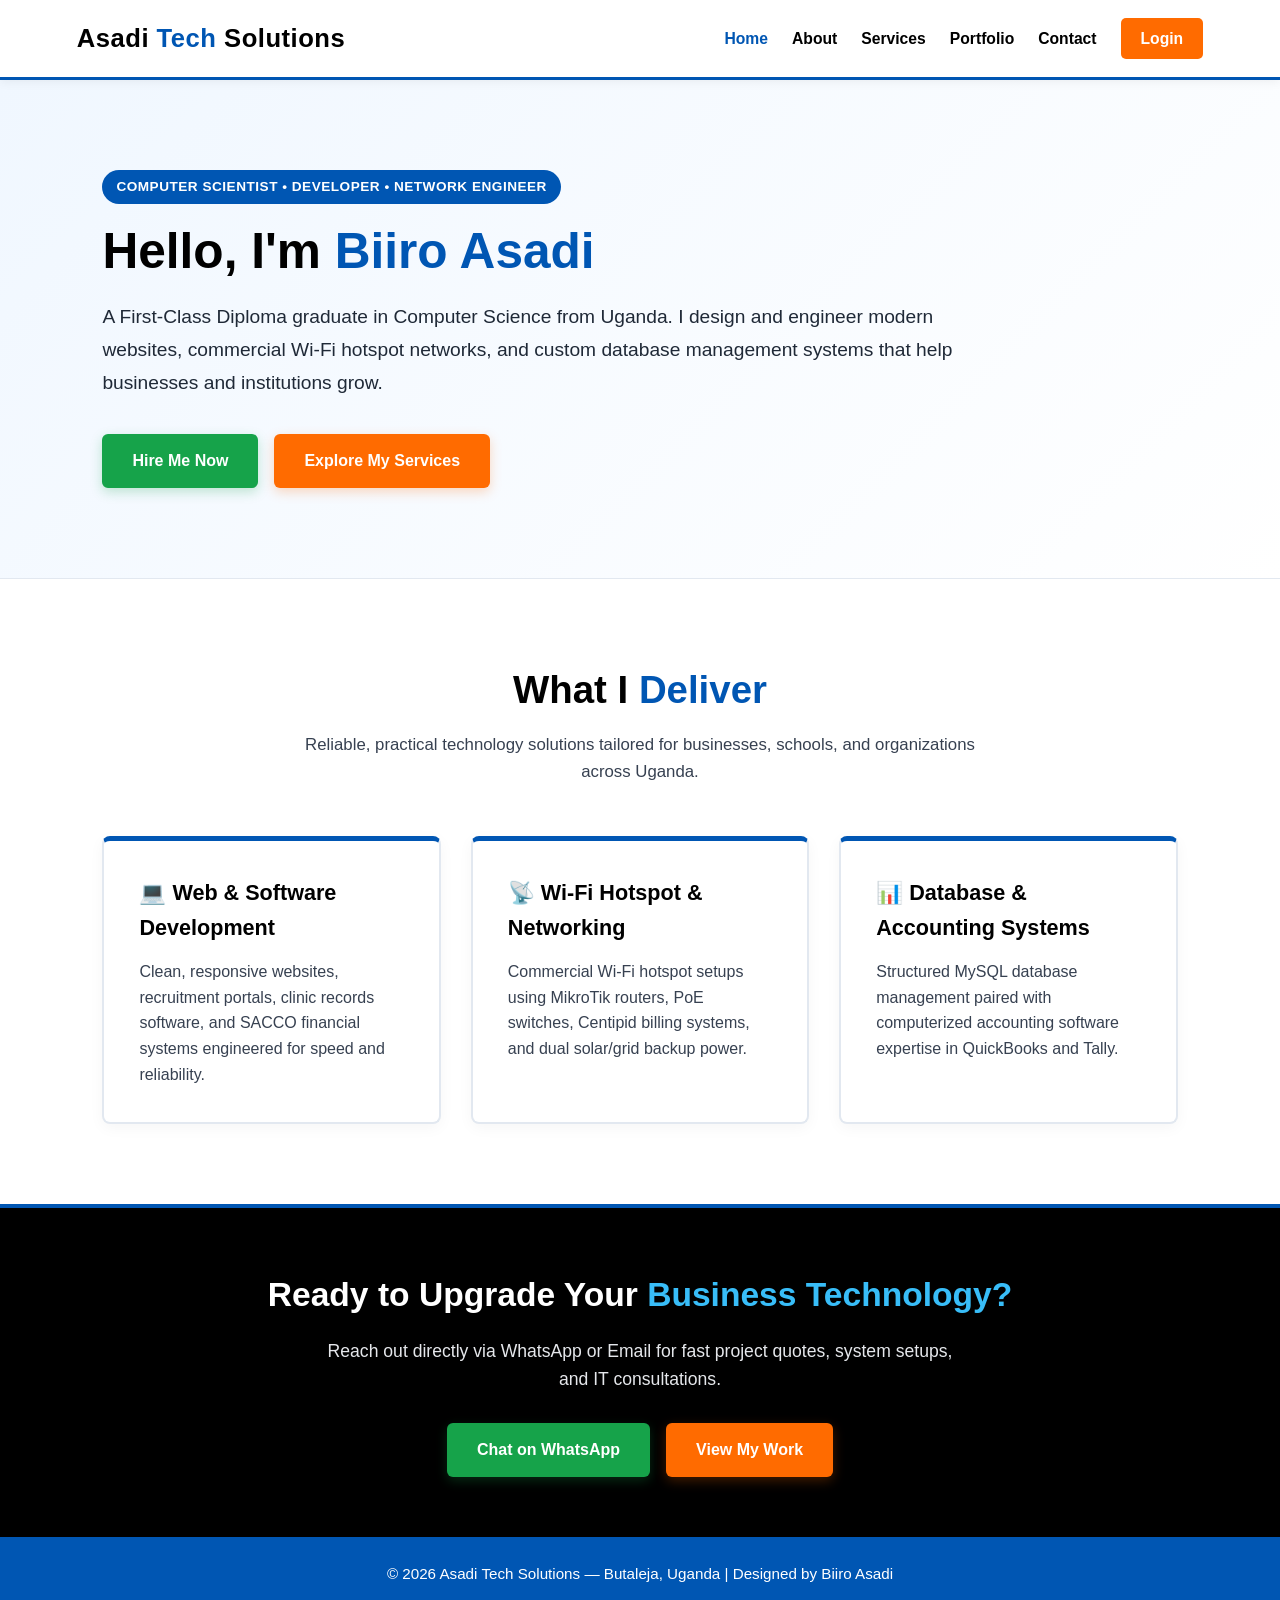
<file: index.html>
<!DOCTYPE html>
<html lang="en">
<head>
  <meta charset="UTF-8">
  <meta name="viewport" content="width=device-width, initial-scale=1.0">
  <title>Asadi Tech Solutions | Home</title>
  <style>
    /* Reset & Bright White, Blue, Black Base Theme */
    * { box-sizing: border-box; margin: 0; padding: 0; }
    body {
      font-family: 'Segoe UI', Tahoma, Geneva, Verdana, sans-serif;
      background-color: #ffffff;
      color: #111827;
      line-height: 1.6;
      width: 100%;
      overflow-x: hidden;
    }

    /* Strictly Horizontal Navigation Bar */
    header {
      display: flex !important;
      flex-direction: row !important;
      justify-content: space-between !important;
      align-items: center !important;
      padding: 18px 6% !important;
      background-color: #ffffff !important;
      border-bottom: 3px solid #0056b3 !important;
      position: sticky;
      top: 0;
      z-index: 1000;
      width: 100%;
      box-shadow: 0 2px 10px rgba(0, 0, 0, 0.06);
    }
    .logo {
      font-size: 1.6rem;
      font-weight: 800;
      color: #000000;
      letter-spacing: 0.5px;
      white-space: nowrap;
    }
    .logo span { color: #0056b3; }
    nav {
      display: flex !important;
      flex-direction: row !important;
      align-items: center !important;
      gap: 24px !important;
      flex-wrap: wrap;
    }
    nav a {
      text-decoration: none !important;
      color: #000000 !important;
      font-weight: 600 !important;
      font-size: 0.98rem !important;
      transition: color 0.2s ease;
    }
    nav a:hover, nav a.active {
      color: #0056b3 !important;
    }
    .login-btn {
      background-color: #ff6b00 !important;
      color: #ffffff !important;
      padding: 8px 20px !important;
      border-radius: 5px !important;
      font-weight: bold !important;
      transition: background-color 0.2s ease;
    }
    .login-btn:hover {
      background-color: #e05e00 !important;
      color: #ffffff !important;
    }

    /* Hero Section */
    .hero {
      display: flex;
      flex-direction: column;
      justify-content: center;
      align-items: flex-start;
      padding: 90px 8%;
      background: linear-gradient(135deg, #f0f7ff 0%, #ffffff 100%);
      border-bottom: 1px solid #e2e8f0;
    }
    .hero-text {
      max-width: 850px;
    }
    .hero-badge {
      display: inline-block;
      background-color: #0056b3;
      color: #ffffff;
      padding: 6px 14px;
      border-radius: 20px;
      font-size: 0.85rem;
      font-weight: 700;
      margin-bottom: 18px;
      text-transform: uppercase;
      letter-spacing: 0.5px;
    }
    .hero-text h1 {
      font-size: 3.1rem;
      font-weight: 800;
      margin-bottom: 20px;
      color: #000000;
      line-height: 1.2;
    }
    .hero-text h1 span { color: #0056b3; }
    .hero-text p {
      font-size: 1.2rem;
      color: #1f2937;
      margin-bottom: 35px;
      line-height: 1.7;
    }
    .hero-buttons {
      display: flex;
      gap: 16px;
      flex-wrap: wrap;
    }
    /* Green Primary Button */
    .btn-green {
      background-color: #16a34a;
      color: #ffffff;
      padding: 14px 30px;
      font-weight: bold;
      border-radius: 6px;
      text-decoration: none;
      font-size: 1rem;
      transition: transform 0.2s, background-color 0.2s;
      box-shadow: 0 4px 12px rgba(22, 163, 74, 0.25);
    }
    .btn-green:hover {
      background-color: #15803d;
      transform: translateY(-2px);
    }
    /* Orange Secondary Button */
    .btn-orange {
      background-color: #ff6b00;
      color: #ffffff;
      padding: 14px 30px;
      font-weight: bold;
      border-radius: 6px;
      text-decoration: none;
      font-size: 1rem;
      transition: transform 0.2s, background-color 0.2s;
      box-shadow: 0 4px 12px rgba(255, 107, 0, 0.25);
    }
    .btn-orange:hover {
      background-color: #e05e00;
      transform: translateY(-2px);
    }

    /* Core Capabilities Section */
    .features-section {
      padding: 80px 8%;
      max-width: 1400px;
      margin: 0 auto;
      background-color: #ffffff;
    }
    .section-title {
      text-align: center;
      font-size: 2.4rem;
      font-weight: 800;
      margin-bottom: 12px;
      color: #000000;
    }
    .section-title span { color: #0056b3; }
    .section-subtitle {
      text-align: center;
      color: #374151;
      max-width: 700px;
      margin: 0 auto 50px auto;
      font-size: 1.05rem;
    }
    
    .grid-container {
      display: grid;
      grid-template-columns: repeat(auto-fit, minmax(300px, 1fr));
      gap: 30px;
    }
    .card {
      background-color: #ffffff;
      border: 2px solid #e2e8f0;
      border-top: 5px solid #0056b3;
      border-radius: 8px;
      padding: 35px;
      transition: transform 0.3s, box-shadow 0.3s;
      box-shadow: 0 4px 15px rgba(0, 0, 0, 0.04);
    }
    .card:hover {
      transform: translateY(-5px);
      box-shadow: 0 10px 25px rgba(0, 86, 179, 0.12);
    }
    .card h3 {
      font-size: 1.35rem;
      margin-bottom: 14px;
      color: #000000;
    }
    .card p {
      color: #374151;
      font-size: 1rem;
    }

    /* Black & Blue Call-to-Action Strip */
    .cta-strip {
      background-color: #000000;
      color: #ffffff;
      padding: 60px 8%;
      text-align: center;
      border-top: 4px solid #0056b3;
    }
    .cta-strip h2 {
      font-size: 2.1rem;
      margin-bottom: 15px;
      color: #ffffff;
    }
    .cta-strip h2 span { color: #38bdf8; }
    .cta-strip p {
      color: #e5e7eb;
      max-width: 650px;
      margin: 0 auto 30px auto;
      font-size: 1.1rem;
    }

    /* Footer */
    footer {
      text-align: center;
      padding: 25px;
      background-color: #0056b3;
      color: #ffffff;
      font-weight: 500;
      font-size: 0.95rem;
    }

    @media (max-width: 768px) {
      .hero-text h1 { font-size: 2.2rem; }
      header { padding: 15px 4% !important; }
      nav { gap: 14px !important; }
    }
  </style>
</head>
<body>

  <!-- Horizontal Navigation Bar -->
  <header>
    <div class="logo">Asadi <span>Tech</span> Solutions</div>
    <nav>
      <a href="index.html" class="active">Home</a>
      <a href="about.html">About</a>
      <a href="services.html">Services</a>
      <a href="portfolio.html">Portfolio</a>
      <a href="contact.html">Contact</a>
      <a href="login.html" class="login-btn">Login</a>
    </nav>
  </header>

  <!-- Hero Section -->
  <section class="hero">
    <div class="hero-text">
      <span class="hero-badge">Computer Scientist • Developer • Network Engineer</span>
      <h1>Hello, I'm <span>Biiro Asadi</span></h1>
      <p>A First-Class Diploma graduate in Computer Science from Uganda. I design and engineer modern websites, commercial Wi-Fi hotspot networks, and custom database management systems that help businesses and institutions grow.</p>
      <div class="hero-buttons">
        <a href="contact.html" class="btn-green">Hire Me Now</a>
        <a href="services.html" class="btn-orange">Explore My Services</a>
      </div>
    </div>
  </section>

  <!-- Core Capabilities -->
  <section class="features-section">
    <h2 class="section-title">What I <span>Deliver</span></h2>
    <p class="section-subtitle">Reliable, practical technology solutions tailored for businesses, schools, and organizations across Uganda.</p>
    <div class="grid-container">
      <div class="card">
        <h3>💻 Web & Software Development</h3>
        <p>Clean, responsive websites, recruitment portals, clinic records software, and SACCO financial systems engineered for speed and reliability.</p>
      </div>
      <div class="card">
        <h3>📡 Wi-Fi Hotspot & Networking</h3>
        <p>Commercial Wi-Fi hotspot setups using MikroTik routers, PoE switches, Centipid billing systems, and dual solar/grid backup power.</p>
      </div>
      <div class="card">
        <h3>📊 Database & Accounting Systems</h3>
        <p>Structured MySQL database management paired with computerized accounting software expertise in QuickBooks and Tally.</p>
      </div>
    </div>
  </section>

  <!-- High-Contrast Black & Blue CTA Section -->
  <section class="cta-strip">
    <h2>Ready to Upgrade Your <span>Business Technology?</span></h2>
    <p>Reach out directly via WhatsApp or Email for fast project quotes, system setups, and IT consultations.</p>
    <div class="hero-buttons" style="justify-content: center;">
      <a href="https://wa.me/256742859178?text=Hello%20AsadiTech,%20I%20would%20like%20to%20inquire%20about%20your%20services." target="_blank" class="btn-green">Chat on WhatsApp</a>
      <a href="portfolio.html" class="btn-orange">View My Work</a>
    </div>
  </section>

  <!-- Footer -->
  <footer>
    <p>© 2026 Asadi Tech Solutions — Butaleja, Uganda | Designed by Biiro Asadi</p>
  </footer>

</body>
</html>
</file>
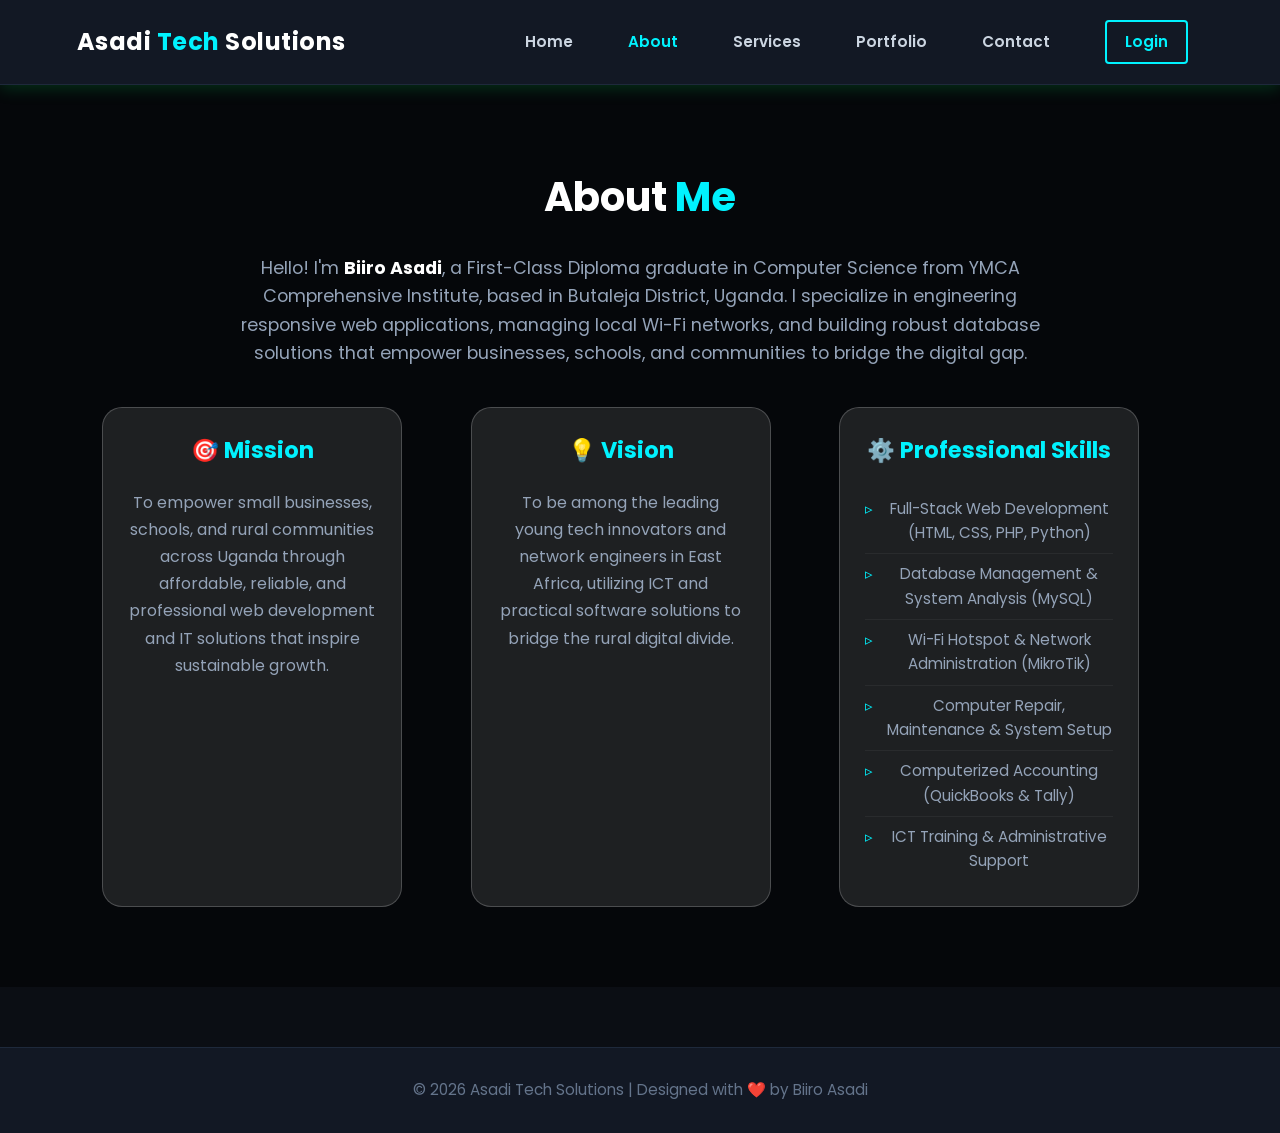
<file: about.html>
<!DOCTYPE html>
<html lang="en">
<head>
  <meta charset="UTF-8" />
  <meta name="viewport" content="width=device-width, initial-scale=1.0" />
  <title>About | Asadi Tech Solutions</title>
  <link rel="stylesheet" href="style.css" />
  <style>
    /* Modern Wide-Screen Layout & Striking Aesthetics */
    * { box-sizing: border-box; margin: 0; padding: 0; }
    body {
      font-family: 'Segoe UI', Tahoma, Geneva, Verdana, sans-serif;
      background-color: #0b0e14;
      color: #f8fafc;
      line-height: 1.6;
      width: 100%;
      overflow-x: hidden;
    }

    /* Navigation Bar */
    header {
      display: flex !important;
      justify-content: space-between !important;
      align-items: center !important;
      padding: 20px 6% !important;
      background-color: #121824 !important;
      border-bottom: 1px solid #1e293b !important;
      position: sticky;
      top: 0;
      z-index: 1000;
      width: 100%;
    }
    .logo {
      font-size: 1.5rem;
      font-weight: bold;
      color: #ffffff;
      letter-spacing: 0.5px;
    }
    .logo span { color: #00f2fe; }
    nav {
      display: flex;
      align-items: center;
      gap: 25px;
      flex-wrap: wrap;
    }
    nav a {
      text-decoration: none;
      color: #cbd5e1;
      font-weight: 600;
      font-size: 0.95rem;
      transition: color 0.3s ease;
    }
    nav a:hover, nav a.active {
      color: #00f2fe;
    }
    .login-btn {
      background: transparent;
      border: 2px solid #00f2fe;
      color: #00f2fe;
      padding: 8px 18px;
      border-radius: 4px;
      transition: all 0.3s ease;
    }
    .login-btn:hover {
      background: #00f2fe;
      color: #0b0e14;
    }

    /* About Section */
    .about-section {
      padding: 80px 8%;
      max-width: 1400px;
      margin: 0 auto;
    }
    .about-container h2 {
      font-size: 2.5rem;
      margin-bottom: 25px;
      color: #ffffff;
      text-align: center;
    }
    .about-container h2 span { color: #00f2fe; }
    .about-bio {
      font-size: 1.15rem;
      color: #94a3b8;
      max-width: 900px;
      margin: 0 auto 50px auto;
      text-align: center;
      line-height: 1.8;
    }
    .about-bio strong { color: #ffffff; }

    /* Cards Grid */
    .about-cards {
      display: grid;
      grid-template-columns: repeat(auto-fit, minmax(300px, 1fr));
      gap: 30px;
      margin-top: 40px;
    }
    .card {
      background-color: #121824;
      border: 1px solid #1e293b;
      border-radius: 10px;
      padding: 35px;
      transition: transform 0.3s, border-color 0.3s;
    }
    .card:hover {
      transform: translateY(-5px);
      border-color: #00f2fe;
    }
    .card h3 {
      font-size: 1.4rem;
      margin-bottom: 20px;
      color: #00f2fe;
    }
    .card p {
      color: #94a3b8;
      font-size: 1rem;
      line-height: 1.7;
    }
    .card ul {
      list-style-type: none;
      padding: 0;
    }
    .card ul li {
      color: #94a3b8;
      padding: 8px 0;
      border-bottom: 1px solid rgba(255, 255, 255, 0.05);
      font-size: 0.95rem;
      position: relative;
      padding-left: 20px;
    }
    .card ul li::before {
      content: "▹";
      position: absolute;
      left: 0;
      color: #00f2fe;
    }
    .card ul li:last-child {
      border-bottom: none;
    }

    /* Footer */
    footer {
      text-align: center;
      padding: 30px;
      background-color: #121824;
      color: #64748b;
      border-top: 1px solid #1e293b;
      font-size: 0.95rem;
      margin-top: 60px;
    }

    @media (max-width: 768px) {
      .about-container h2 { font-size: 2rem; }
      header { padding: 15px 5%; }
    }
  </style>
</head>
<body>

  <!-- Navigation Bar -->
  <header>
    <div class="logo">Asadi <span>Tech</span> Solutions</div>
    <nav>
      <a href="index.html">Home</a>
      <a href="about.html" class="active">About</a>
      <a href="services.html">Services</a>
      <a href="portfolio.html">Portfolio</a>
      <a href="contact.html">Contact</a>
      <a href="login.html" class="login-btn">Login</a>
    </nav>
  </header>

  <!-- About Section -->
  <section class="about-section">
    <div class="about-container">
      <h2>About <span>Me</span></h2>
      <p class="about-bio">
        Hello! I'm <strong>Biiro Asadi</strong>, a First-Class Diploma graduate in Computer Science from YMCA Comprehensive Institute, based in Butaleja District, Uganda. I specialize in engineering responsive web applications, managing local Wi-Fi networks, and building robust database solutions that empower businesses, schools, and communities to bridge the digital gap.
      </p>

      <div class="about-cards">
        <div class="card">
          <h3>🎯 Mission</h3>
          <p>To empower small businesses, schools, and rural communities across Uganda through affordable, reliable, and professional web development and IT solutions that inspire sustainable growth.</p>
        </div>
        <div class="card">
          <h3>💡 Vision</h3>
          <p>To be among the leading young tech innovators and network engineers in East Africa, utilizing ICT and practical software solutions to bridge the rural digital divide.</p>
        </div>
        <div class="card">
          <h3>⚙️ Professional Skills</h3>
          <ul>
            <li>Full-Stack Web Development (HTML, CSS, PHP, Python)</li>
            <li>Database Management & System Analysis (MySQL)</li>
            <li>Wi-Fi Hotspot & Network Administration (MikroTik)</li>
            <li>Computer Repair, Maintenance & System Setup</li>
            <li>Computerized Accounting (QuickBooks & Tally)</li>
            <li>ICT Training & Administrative Support</li>
          </ul>
        </div>
      </div>
    </div>
  </section>

  <!-- Footer -->
  <footer>
    <p>© 2026 Asadi Tech Solutions | Designed with ❤️ by Biiro Asadi</p>
  </footer>

</body>
</html>
</file>
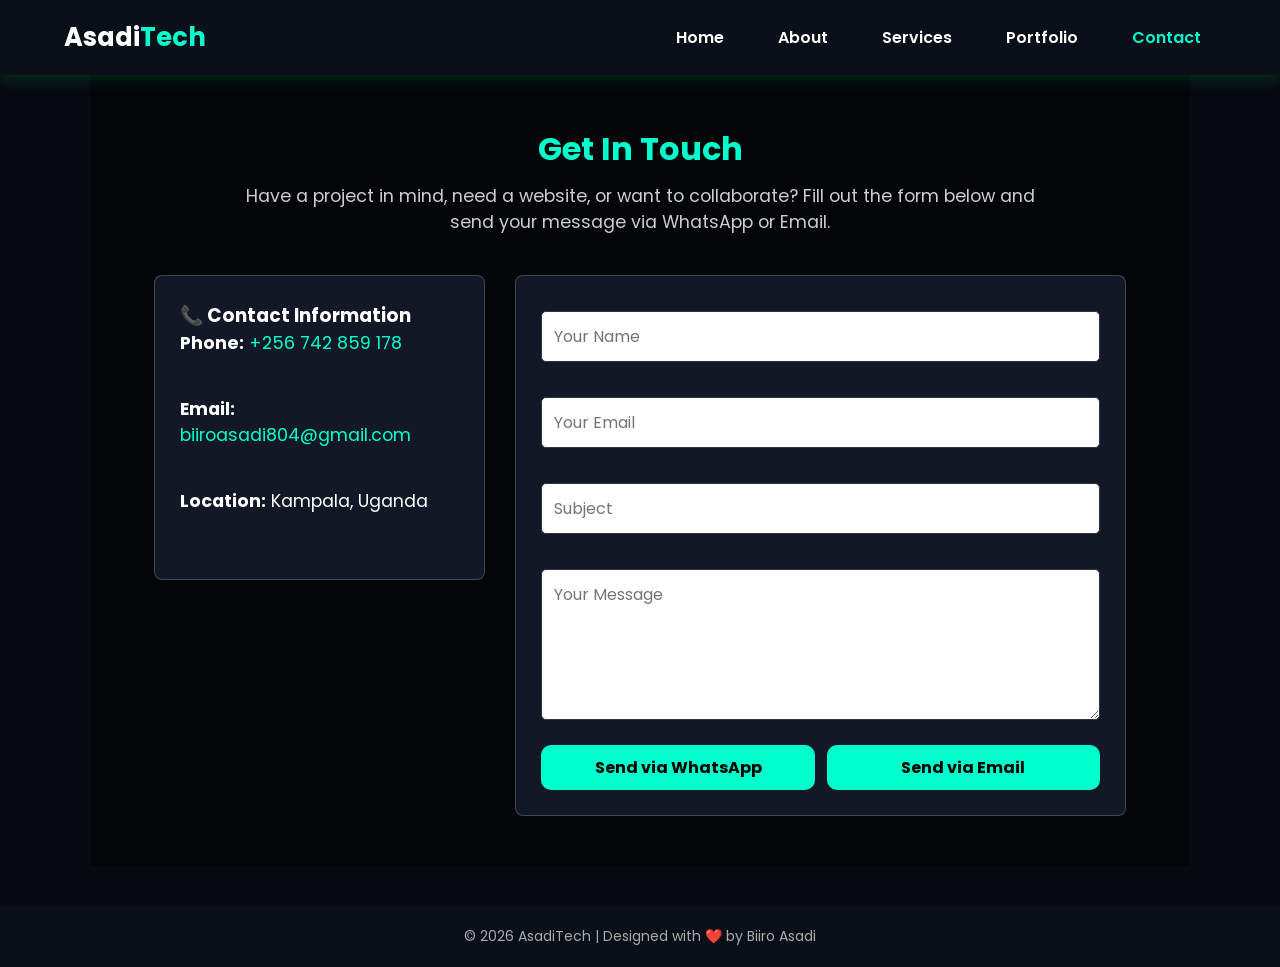
<file: contact.html>
<!DOCTYPE html>
<html lang="en">
<head>
  <meta charset="UTF-8" />
  <meta name="viewport" content="width=device-width, initial-scale=1.0" />
  <title>Contact | AsadiTech</title>
  <link rel="stylesheet" href="style.css" />
  <style>
    /* Force horizontal navigation overriding style.css */
    header {
      display: flex !important;
      flex-direction: row !important;
      justify-content: space-between !important;
      align-items: center !important;
      padding: 18px 5% !important;
      background-color: #0b0f19 !important;
      width: 100% !important;
      box-sizing: border-box !important;
    }
    header .logo {
      margin: 0 !important;
      font-size: 1.6rem !important;
      color: #ffffff !important;
    }
    header .logo span {
      color: #00ffcc !important;
    }
    header nav ul {
      display: flex !important;
      flex-direction: row !important;
      list-style: none !important;
      gap: 24px !important;
      margin: 0 !important;
      padding: 0 !important;
    }
    header nav ul li {
      display: inline-block !important;
      margin: 0 !important;
    }
    header nav ul li a {
      text-decoration: none !important;
      color: #ffffff !important;
      font-weight: 600 !important;
      font-size: 1rem !important;
    }
    header nav ul li a:hover,
    header nav ul li a.active {
      color: #00ffcc !important;
    }

    /* Clean layout for the contact section */
    body {
      margin: 0;
      background-color: #070a11;
      color: #ffffff;
      font-family: Arial, sans-serif;
    }
    .contact-section {
      padding: 50px 5%;
      max-width: 1100px;
      margin: 0 auto;
    }
    .contact-section h2 {
      text-align: center;
      color: #00ffcc;
      font-size: 2rem;
      margin-bottom: 10px;
    }
    .contact-section > .contact-container > p {
      text-align: center;
      color: #cccccc;
      margin-bottom: 40px;
    }
    .contact-grid {
      display: flex;
      gap: 30px;
      flex-wrap: wrap;
    }
    .contact-info {
      flex: 1;
      min-width: 260px;
      background: #121826;
      padding: 25px;
      border-radius: 8px;
    }
    .contact-info a {
      color: #00ffcc;
      text-decoration: none;
    }
    .contact-form {
      flex: 2;
      min-width: 280px;
      background: #121826;
      padding: 25px;
      border-radius: 8px;
      display: flex;
      flex-direction: column;
      gap: 15px;
    }
    .contact-form input,
    .contact-form textarea {
      padding: 12px;
      border-radius: 5px;
      border: 1px solid #2c3545;
      background: #ffffff;
      color: #000000;
      font-size: 1rem;
    }
    .btn-group {
      display: flex;
      gap: 12px;
      flex-wrap: wrap;
    }
    .btn-whatsapp, .btn-email {
      flex: 1;
      padding: 14px 20px;
      border: none;
      border-radius: 5px;
      font-weight: bold;
      font-size: 1rem;
      cursor: pointer;
      color: #ffffff;
      text-align: center;
    }
    .btn-whatsapp {
      background-color: #25D366;
    }
    .btn-email {
      background-color: #007bff;
    }
  </style>
</head>
<body>
  <header>
    <h1 class="logo">Asadi<span>Tech</span></h1>
    <nav>
      <ul>
        <li><a href="index.html">Home</a></li>
        <li><a href="about.html">About</a></li>
        <li><a href="services.html">Services</a></li>
        <li><a href="portfolio.html">Portfolio</a></li>
        <li><a href="contact.html" class="active">Contact</a></li>
      </ul>
    </nav>
  </header>

  <section class="contact-section">
    <div class="contact-container">
      <h2>Get In Touch</h2>
      <p>Have a project in mind, need a website, or want to collaborate? Fill out the form below and send your message via WhatsApp or Email.</p>

      <div class="contact-grid">
        <div class="contact-info">
          <h3>📞 Contact Information</h3>
          <p><strong>Phone:</strong> <a href="tel:+256742859178">+256 742 859 178</a></p>
          <p><strong>Email:</strong> <a href="mailto:biiroasadi804@gmail.com">biiroasadi804@gmail.com</a></p>
          <p><strong>Location:</strong> Kampala, Uganda</p>
        </div>

        <div class="contact-form">
          <input type="text" id="name" placeholder="Your Name" required>
          <input type="email" id="email" placeholder="Your Email" required>
          <input type="text" id="subject" placeholder="Subject" required>
          <textarea id="message" placeholder="Your Message" rows="5" required></textarea>
          
          <div class="btn-group">
            <button type="button" class="btn-whatsapp" onclick="sendViaWhatsApp()">Send via WhatsApp</button>
            <button type="button" class="btn-email" onclick="sendViaEmail()">Send via Email</button>
          </div>
        </div>
      </div>
    </div>
  </section>

  <footer style="text-align: center; padding: 20px; background: #0b0f19; color: #aaa; margin-top: 40px;">
    <p>© 2026 AsadiTech | Designed with ❤️ by Biiro Asadi</p>
  </footer>

  <script>
    function getFormValues() {
      const name = document.getElementById('name').value.trim();
      const email = document.getElementById('email').value.trim();
      const subject = document.getElementById('subject').value.trim();
      const message = document.getElementById('message').value.trim();

      if (!name || !email || !subject || !message) {
        alert('Please fill in all fields before sending.');
        return null;
      }
      return { name, email, subject, message };
    }

    function sendViaWhatsApp() {
      const data = getFormValues();
      if (!data) return;

      const text = `Hello AsadiTech,%0A%0A*Name:* ${encodeURIComponent(data.name)}%0A*Email:* ${encodeURIComponent(data.email)}%0A*Subject:* ${encodeURIComponent(data.subject)}%0A*Message:* ${encodeURIComponent(data.message)}`;
      const link = document.createElement('a');
      link.href = `https://wa.me/256742859178?text=${text}`;
      link.target = '_blank';
      link.rel = 'noopener noreferrer';
      document.body.appendChild(link);
      link.click();
      document.body.removeChild(link);
    }

    function sendViaEmail() {
      const data = getFormValues();
      if (!data) return;

      const body = `Name: ${data.name}\nEmail: ${data.email}\n\nMessage:\n${data.message}`;
      const gmailUrl = `https://mail.google.com/mail/?view=cm&fs=1&to=biiroasadi804@gmail.com&su=${encodeURIComponent(data.subject)}&body=${encodeURIComponent(body)}`;
      
      const link = document.createElement('a');
      link.href = gmailUrl;
      link.target = '_blank';
      link.rel = 'noopener noreferrer';
      document.body.appendChild(link);
      link.click();
      document.body.removeChild(link);
    }
  </script>
</body>
</html>
</file>
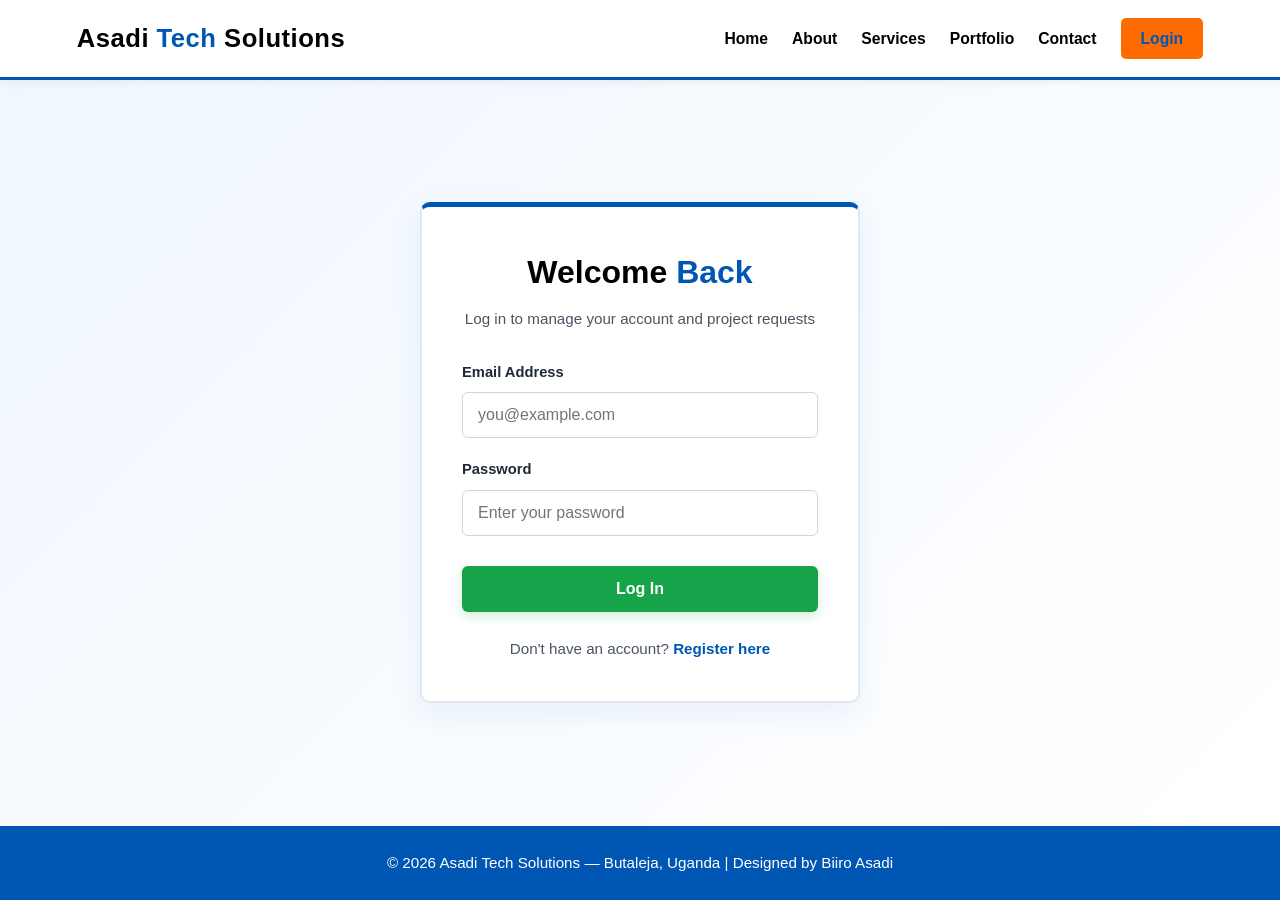
<file: login.html>
<!DOCTYPE html>
<html lang="en">
<head>
  <meta charset="UTF-8">
  <meta name="viewport" content="width=device-width, initial-scale=1.0">
  <title>Login | Asadi Tech Solutions</title>
  <style>
    /* Reset & Theme Styles */
    * { box-sizing: border-box; margin: 0; padding: 0; }
    body {
      font-family: 'Segoe UI', Tahoma, Geneva, Verdana, sans-serif;
      background-color: #ffffff;
      color: #111827;
      line-height: 1.6;
      width: 100%;
      min-height: 100vh;
      display: flex;
      flex-direction: column;
    }

    /* Strictly Horizontal Navigation Bar */
    header {
      display: flex !important;
      flex-direction: row !important;
      justify-content: space-between !important;
      align-items: center !important;
      padding: 18px 6% !important;
      background-color: #ffffff !important;
      border-bottom: 3px solid #0056b3 !important;
      position: sticky;
      top: 0;
      z-index: 1000;
      width: 100%;
      box-shadow: 0 2px 10px rgba(0, 0, 0, 0.06);
    }
    .logo {
      font-size: 1.6rem;
      font-weight: 800;
      color: #000000;
      letter-spacing: 0.5px;
      white-space: nowrap;
    }
    .logo span { color: #0056b3; }
    nav {
      display: flex !important;
      flex-direction: row !important;
      align-items: center !important;
      gap: 24px !important;
      flex-wrap: wrap;
    }
    nav a {
      text-decoration: none !important;
      color: #000000 !important;
      font-weight: 600 !important;
      font-size: 0.98rem !important;
      transition: color 0.2s ease;
    }
    nav a:hover, nav a.active {
      color: #0056b3 !important;
    }
    .login-btn {
      background-color: #ff6b00 !important;
      color: #ffffff !important;
      padding: 8px 20px !important;
      border-radius: 5px !important;
      font-weight: bold !important;
    }

    /* Main Container */
    main {
      flex: 1;
      display: flex;
      justify-content: center;
      align-items: center;
      padding: 60px 6%;
      background: linear-gradient(135deg, #f0f7ff 0%, #ffffff 100%);
    }

    /* Login Card */
    .login-card {
      background-color: #ffffff;
      border: 2px solid #e2e8f0;
      border-top: 5px solid #0056b3;
      border-radius: 10px;
      padding: 40px;
      width: 100%;
      max-width: 440px;
      box-shadow: 0 10px 30px rgba(0, 86, 179, 0.08);
    }
    .login-card h2 {
      font-size: 2rem;
      font-weight: 800;
      margin-bottom: 8px;
      color: #000000;
      text-align: center;
    }
    .login-card h2 span { color: #0056b3; }
    .login-card p.subtitle {
      text-align: center;
      color: #4b5563;
      margin-bottom: 30px;
      font-size: 0.95rem;
    }

    .form-group {
      margin-bottom: 20px;
    }
    .form-group label {
      display: block;
      margin-bottom: 8px;
      color: #1f2937;
      font-size: 0.92rem;
      font-weight: 600;
    }
    .form-group input {
      width: 100%;
      padding: 13px 15px;
      border-radius: 6px;
      border: 1px solid #cbd5e1;
      background-color: #ffffff;
      color: #000000;
      font-size: 1rem;
      transition: border-color 0.2s;
    }
    .form-group input:focus {
      outline: none;
      border-color: #0056b3;
      box-shadow: 0 0 0 3px rgba(0, 86, 179, 0.15);
    }

    /* Green Submit Button */
    .btn-submit {
      width: 100%;
      background-color: #16a34a;
      color: #ffffff;
      padding: 14px;
      border: none;
      border-radius: 6px;
      font-size: 1rem;
      font-weight: bold;
      cursor: pointer;
      margin-top: 10px;
      transition: background-color 0.2s, transform 0.2s;
      box-shadow: 0 4px 12px rgba(22, 163, 74, 0.2);
    }
    .btn-submit:hover {
      background-color: #15803d;
      transform: translateY(-1px);
    }

    .message-box {
      padding: 12px;
      border-radius: 6px;
      margin-bottom: 20px;
      font-size: 0.9rem;
      display: none;
      text-align: center;
    }
    .message-error {
      background-color: #fee2e2;
      border: 1px solid #f87171;
      color: #b91c1c;
    }
    .message-success {
      background-color: #dcfce7;
      border: 1px solid #4ade80;
      color: #15803d;
    }

    .register-link {
      text-align: center;
      margin-top: 25px;
      color: #4b5563;
      font-size: 0.95rem;
    }
    .register-link a {
      color: #0056b3;
      text-decoration: none;
      font-weight: 600;
    }
    .register-link a:hover {
      text-decoration: underline;
    }

    /* Footer */
    footer {
      text-align: center;
      padding: 25px;
      background-color: #0056b3;
      color: #ffffff;
      font-weight: 500;
      font-size: 0.95rem;
    }

    @media (max-width: 768px) {
      header { padding: 15px 4% !important; }
      .login-card { padding: 30px 20px; }
    }
  </style>
</head>
<body>

  <!-- Horizontal Navigation Bar -->
  <header>
    <div class="logo">Asadi <span>Tech</span> Solutions</div>
    <nav>
      <a href="index.html">Home</a>
      <a href="about.html">About</a>
      <a href="services.html">Services</a>
      <a href="portfolio.html">Portfolio</a>
      <a href="contact.html">Contact</a>
      <a href="login.html" class="login-btn active">Login</a>
    </nav>
  </header>

  <!-- Login Form Container -->
  <main>
    <div class="login-card">
      <h2>Welcome <span>Back</span></h2>
      <p class="subtitle">Log in to manage your account and project requests</p>

      <div id="statusMessage" class="message-box"></div>

      <form id="loginForm" onsubmit="handleLogin(event)">
        <div class="form-group">
          <label for="email">Email Address</label>
          <input type="email" id="email" placeholder="you@example.com" required />
        </div>

        <div class="form-group">
          <label for="password">Password</label>
          <input type="password" id="password" placeholder="Enter your password" required />
        </div>

        <button class="btn-submit" type="submit">Log In</button>
      </form>

      <div class="register-link">
        Don't have an account? <a href="register.html">Register here</a>
      </div>
    </div>
  </main>

  <!-- Footer -->
  <footer>
    <p>© 2026 Asadi Tech Solutions — Butaleja, Uganda | Designed by Biiro Asadi</p>
  </footer>

  <script>
    function handleLogin(event) {
      event.preventDefault();

      const email = document.getElementById('email').value.trim().toLowerCase();
      const password = document.getElementById('password').value;
      const statusBox = document.getElementById('statusMessage');

      const users = JSON.parse(localStorage.getItem('asaditech_users') || '[]');
      const validUser = users.find(u => u.email === email && u.password === password);

      if (validUser) {
        statusBox.textContent = `Welcome back, ${validUser.name}! Login successful.`;
        statusBox.className = 'message-box message-success';
        statusBox.style.display = 'block';

        setTimeout(() => {
          window.location.href = 'index.html';
        }, 1200);
      } else {
        statusBox.textContent = 'Invalid email or password. Please check your credentials or register.';
        statusBox.className = 'message-box message-error';
        statusBox.style.display = 'block';
      }
    }
  </script>

</body>
</html>
</file>
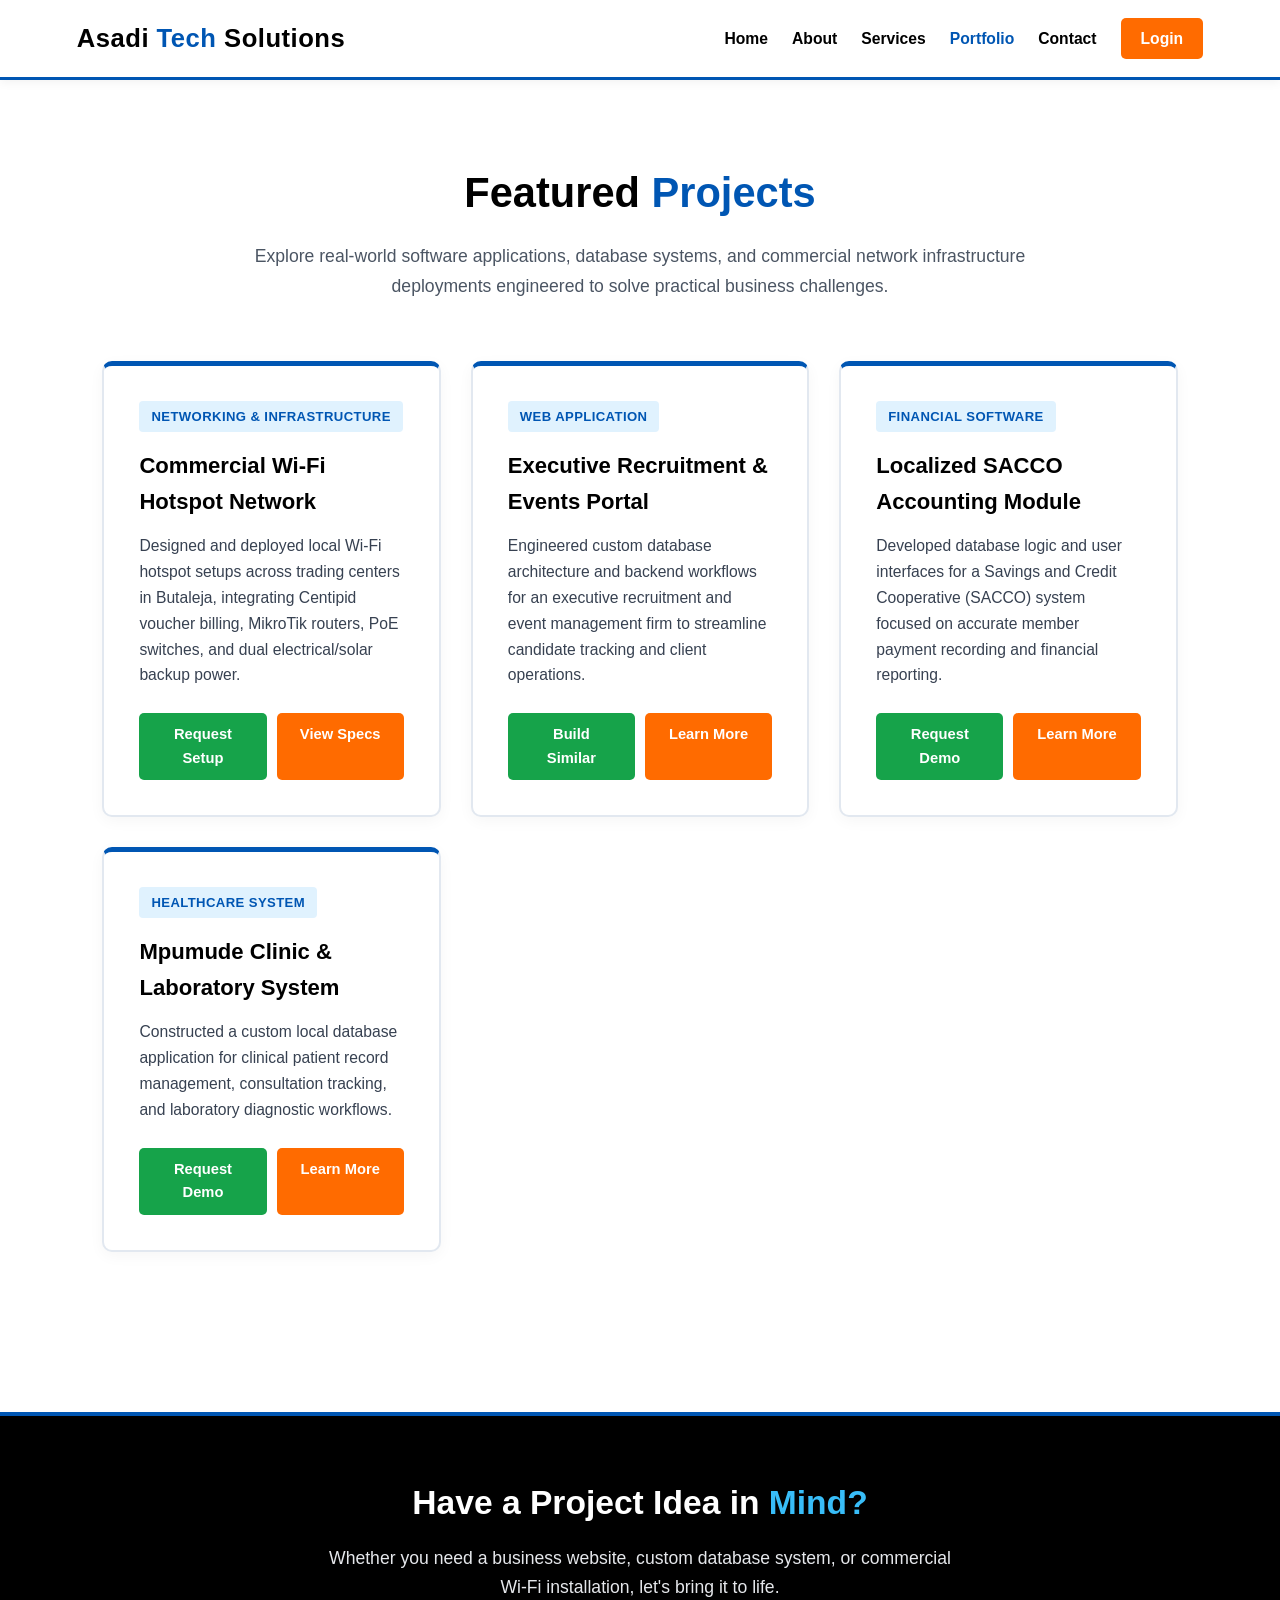
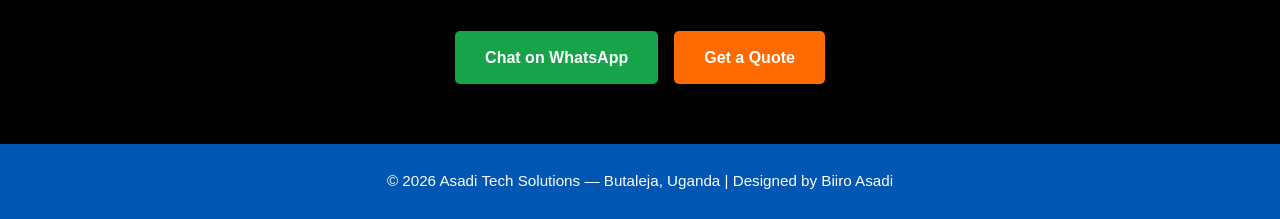
<file: portfolio.html>
<!DOCTYPE html>
<html lang="en">
<head>
  <meta charset="UTF-8" />
  <meta name="viewport" content="width=device-width, initial-scale=1.0" />
  <title>Portfolio | Asadi Tech Solutions</title>
  <style>
    /* Reset & Theme Styles (White, Blue, Black + Orange & Green Buttons) */
    * { box-sizing: border-box; margin: 0; padding: 0; }
    body {
      font-family: 'Segoe UI', Tahoma, Geneva, Verdana, sans-serif;
      background-color: #ffffff;
      color: #111827;
      line-height: 1.6;
      width: 100%;
      overflow-x: hidden;
    }

    /* Strictly Horizontal Navigation Bar */
    header {
      display: flex !important;
      flex-direction: row !important;
      justify-content: space-between !important;
      align-items: center !important;
      padding: 18px 6% !important;
      background-color: #ffffff !important;
      border-bottom: 3px solid #0056b3 !important;
      position: sticky;
      top: 0;
      z-index: 1000;
      width: 100%;
      box-shadow: 0 2px 10px rgba(0, 0, 0, 0.06);
    }
    .logo {
      font-size: 1.6rem;
      font-weight: 800;
      color: #000000;
      letter-spacing: 0.5px;
      white-space: nowrap;
    }
    .logo span { color: #0056b3; }
    nav {
      display: flex !important;
      flex-direction: row !important;
      align-items: center !important;
      gap: 24px !important;
      flex-wrap: wrap;
    }
    nav a {
      text-decoration: none !important;
      color: #000000 !important;
      font-weight: 600 !important;
      font-size: 0.98rem !important;
      transition: color 0.2s ease;
    }
    nav a:hover, nav a.active {
      color: #0056b3 !important;
    }
    .login-btn {
      background-color: #ff6b00 !important;
      color: #ffffff !important;
      padding: 8px 20px !important;
      border-radius: 5px !important;
      font-weight: bold !important;
      transition: background-color 0.2s ease;
    }
    .login-btn:hover {
      background-color: #e05e00 !important;
      color: #ffffff !important;
    }

    /* Portfolio Section */
    .portfolio-section {
      padding: 80px 8%;
      max-width: 1400px;
      margin: 0 auto;
    }
    .section-header {
      text-align: center;
      max-width: 800px;
      margin: 0 auto 60px auto;
    }
    .section-header h2 {
      font-size: 2.6rem;
      font-weight: 800;
      margin-bottom: 15px;
      color: #000000;
    }
    .section-header h2 span { color: #0056b3; }
    .section-header p {
      color: #4b5563;
      font-size: 1.1rem;
      line-height: 1.7;
    }

    /* Portfolio Cards Grid */
    .portfolio-grid {
      display: grid;
      grid-template-columns: repeat(auto-fit, minmax(300px, 1fr));
      gap: 30px;
    }
    .portfolio-card {
      background-color: #ffffff;
      border: 2px solid #e2e8f0;
      border-top: 5px solid #0056b3;
      border-radius: 10px;
      padding: 35px;
      transition: transform 0.3s, box-shadow 0.3s, border-color 0.3s;
      box-shadow: 0 4px 15px rgba(0, 0, 0, 0.04);
      display: flex;
      flex-direction: column;
      justify-content: space-between;
    }
    .portfolio-card:hover {
      transform: translateY(-6px);
      box-shadow: 0 12px 30px rgba(0, 86, 179, 0.12);
      border-color: #0056b3;
    }
    .badge {
      display: inline-block;
      background-color: #e0f2fe;
      color: #0056b3;
      padding: 5px 12px;
      border-radius: 4px;
      font-size: 0.82rem;
      font-weight: 700;
      margin-bottom: 16px;
      text-transform: uppercase;
      letter-spacing: 0.4px;
      width: fit-content;
    }
    .portfolio-card h3 {
      font-size: 1.38rem;
      margin-bottom: 14px;
      color: #000000;
    }
    .portfolio-card p {
      color: #374151;
      font-size: 0.98rem;
      margin-bottom: 25px;
      line-height: 1.65;
    }
    .card-actions {
      display: flex;
      gap: 10px;
      flex-wrap: wrap;
    }
    .btn-green {
      background-color: #16a34a;
      color: #ffffff;
      padding: 10px 20px;
      border-radius: 5px;
      text-decoration: none;
      font-weight: bold;
      font-size: 0.92rem;
      transition: background-color 0.2s;
      flex: 1;
      text-align: center;
    }
    .btn-green:hover {
      background-color: #15803d;
    }
    .btn-orange {
      background-color: #ff6b00;
      color: #ffffff;
      padding: 10px 20px;
      border-radius: 5px;
      text-decoration: none;
      font-weight: bold;
      font-size: 0.92rem;
      transition: background-color 0.2s;
      flex: 1;
      text-align: center;
    }
    .btn-orange:hover {
      background-color: #e05e00;
    }

    /* High-Contrast Black & Blue CTA Section */
    .cta-strip {
      background-color: #000000;
      color: #ffffff;
      padding: 60px 8%;
      text-align: center;
      border-top: 4px solid #0056b3;
      margin-top: 80px;
    }
    .cta-strip h2 {
      font-size: 2.1rem;
      margin-bottom: 15px;
      color: #ffffff;
    }
    .cta-strip h2 span { color: #38bdf8; }
    .cta-strip p {
      color: #e5e7eb;
      max-width: 650px;
      margin: 0 auto 30px auto;
      font-size: 1.1rem;
    }
    .cta-buttons {
      display: flex;
      justify-content: center;
      gap: 16px;
      flex-wrap: wrap;
    }
    .cta-buttons .btn-green,
    .cta-buttons .btn-orange {
      flex: initial;
      padding: 14px 30px;
      font-size: 1rem;
    }

    /* Footer */
    footer {
      text-align: center;
      padding: 25px;
      background-color: #0056b3;
      color: #ffffff;
      font-weight: 500;
      font-size: 0.95rem;
    }

    @media (max-width: 768px) {
      header { padding: 15px 4% !important; }
      nav { gap: 14px !important; }
      .section-header h2 { font-size: 2.1rem; }
    }
  </style>
</head>
<body>

  <!-- Horizontal Navigation Bar -->
  <header>
    <div class="logo">Asadi <span>Tech</span> Solutions</div>
    <nav>
      <a href="index.html">Home</a>
      <a href="about.html">About</a>
      <a href="services.html">Services</a>
      <a href="portfolio.html" class="active">Portfolio</a>
      <a href="contact.html">Contact</a>
      <a href="login.html" class="login-btn">Login</a>
    </nav>
  </header>

  <!-- Portfolio Section -->
  <section class="portfolio-section">
    <div class="section-header">
      <h2>Featured <span>Projects</span></h2>
      <p>Explore real-world software applications, database systems, and commercial network infrastructure deployments engineered to solve practical business challenges.</p>
    </div>

    <div class="portfolio-grid">
      <!-- Project 1 -->
      <div class="portfolio-card">
        <div>
          <span class="badge">Networking & Infrastructure</span>
          <h3>Commercial Wi-Fi Hotspot Network</h3>
          <p>Designed and deployed local Wi-Fi hotspot setups across trading centers in Butaleja, integrating Centipid voucher billing, MikroTik routers, PoE switches, and dual electrical/solar backup power.</p>
        </div>
        <div class="card-actions">
          <a href="contact.html" class="btn-green">Request Setup</a>
          <a href="services.html" class="btn-orange">View Specs</a>
        </div>
      </div>

      <!-- Project 2 -->
      <div class="portfolio-card">
        <div>
          <span class="badge">Web Application</span>
          <h3>Executive Recruitment & Events Portal</h3>
          <p>Engineered custom database architecture and backend workflows for an executive recruitment and event management firm to streamline candidate tracking and client operations.</p>
        </div>
        <div class="card-actions">
          <a href="contact.html" class="btn-green">Build Similar</a>
          <a href="services.html" class="btn-orange">Learn More</a>
        </div>
      </div>

      <!-- Project 3 -->
      <div class="portfolio-card">
        <div>
          <span class="badge">Financial Software</span>
          <h3>Localized SACCO Accounting Module</h3>
          <p>Developed database logic and user interfaces for a Savings and Credit Cooperative (SACCO) system focused on accurate member payment recording and financial reporting.</p>
        </div>
        <div class="card-actions">
          <a href="contact.html" class="btn-green">Request Demo</a>
          <a href="services.html" class="btn-orange">Learn More</a>
        </div>
      </div>

      <!-- Project 4 -->
      <div class="portfolio-card">
        <div>
          <span class="badge">Healthcare System</span>
          <h3>Mpumude Clinic & Laboratory System</h3>
          <p>Constructed a custom local database application for clinical patient record management, consultation tracking, and laboratory diagnostic workflows.</p>
        </div>
        <div class="card-actions">
          <a href="contact.html" class="btn-green">Request Demo</a>
          <a href="services.html" class="btn-orange">Learn More</a>
        </div>
      </div>
    </div>
  </section>
  <!-- High-Contrast Black & Blue CTA Strip -->
  <section class="cta-strip">
    <h2>Have a Project Idea in <span>Mind?</span></h2>
    <p>Whether you need a business website, custom database system, or commercial Wi-Fi installation, let's bring it to life.</p>
    <div class="cta-buttons">
      <a href="https://wa.me/256742859178?text=Hello%20AsadiTech,%20I%20saw%20your%20portfolio%20and%20want%20to%20discuss%20a%20project." target="_blank" class="btn-green">Chat on WhatsApp</a>
      <a href="contact.html" class="btn-orange">Get a Quote</a>
    </div>
  </section>

  <!-- Footer -->
  <footer>
    <p>© 2026 Asadi Tech Solutions — Butaleja, Uganda | Designed by Biiro Asadi</p>
  </footer>

</body>
</html>
</file>
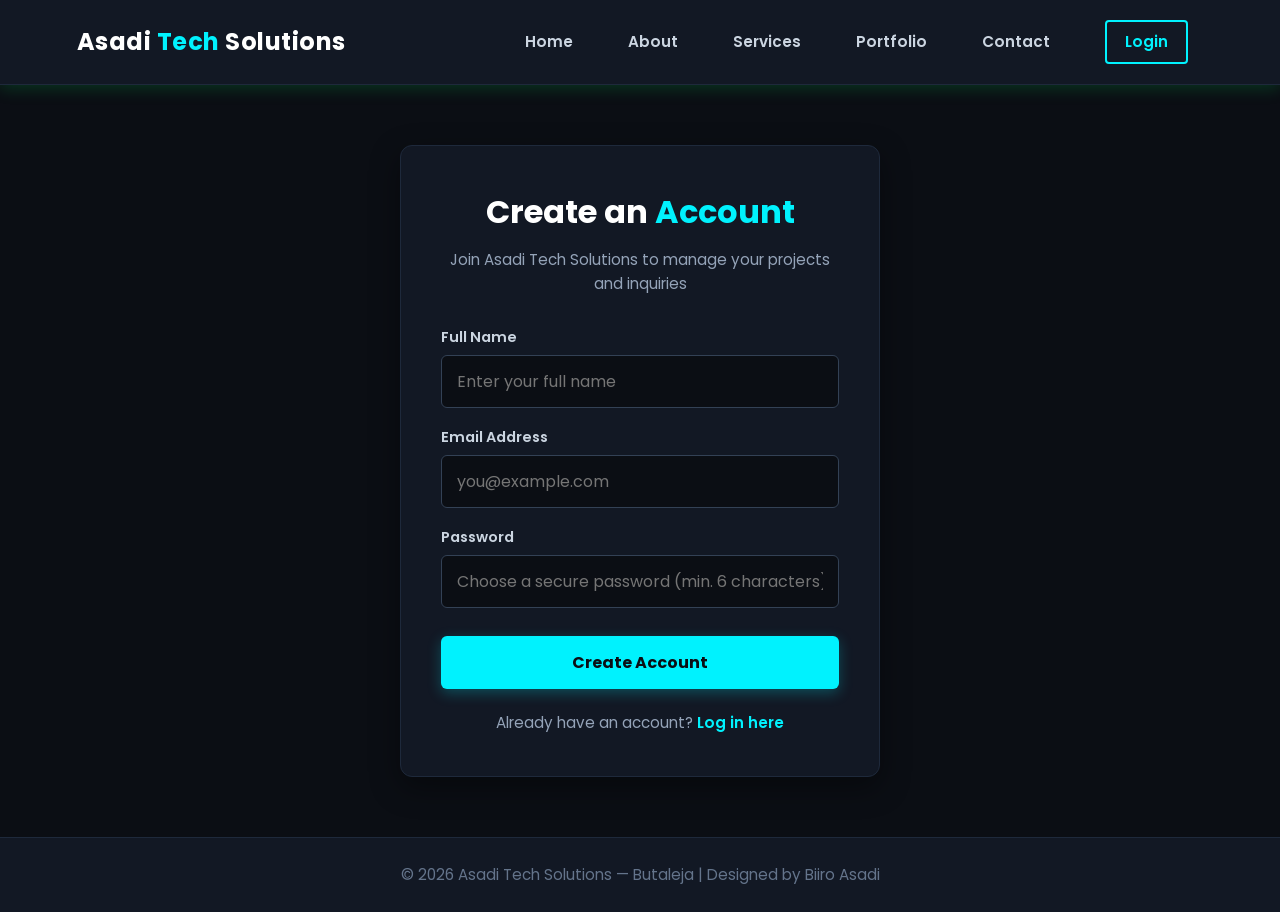
<file: register.html>
<!DOCTYPE html>
<html lang="en">
<head>
  <meta charset="UTF-8" />
  <meta name="viewport" content="width=device-width, initial-scale=1.0" />
  <title>Register | Asadi Tech Solutions</title>
  <link rel="stylesheet" href="style.css" />
  <style>
    /* Modern Wide-Screen Layout & Striking Aesthetics */
    * { box-sizing: border-box; margin: 0; padding: 0; }
    body {
      font-family: 'Segoe UI', Tahoma, Geneva, Verdana, sans-serif;
      background-color: #0b0e14;
      color: #f8fafc;
      line-height: 1.6;
      width: 100%;
      min-height: 100vh;
      display: flex;
      flex-direction: column;
      overflow-x: hidden;
    }

    /* Navigation Bar */
    header {
      display: flex !important;
      justify-content: space-between !important;
      align-items: center !important;
      padding: 20px 6% !important;
      background-color: #121824 !important;
      border-bottom: 1px solid #1e293b !important;
      position: sticky;
      top: 0;
      z-index: 1000;
      width: 100%;
    }
    .logo {
      font-size: 1.5rem;
      font-weight: bold;
      color: #ffffff;
      letter-spacing: 0.5px;
    }
    .logo span { color: #00f2fe; }
    nav {
      display: flex;
      align-items: center;
      gap: 25px;
      flex-wrap: wrap;
    }
    nav a {
      text-decoration: none;
      color: #cbd5e1;
      font-weight: 600;
      font-size: 0.95rem;
      transition: color 0.3s ease;
    }
    nav a:hover, nav a.active {
      color: #00f2fe;
    }
    .login-btn {
      background: transparent;
      border: 2px solid #00f2fe;
      color: #00f2fe;
      padding: 8px 18px;
      border-radius: 4px;
      transition: all 0.3s ease;
    }
    .login-btn:hover {
      background: #00f2fe;
      color: #0b0e14;
    }

    /* Main Registration Container */
    main {
      flex: 1;
      display: flex;
      justify-content: center;
      align-items: center;
      padding: 60px 5%;
    }
    .register-card {
      background-color: #121824;
      border: 1px solid #1e293b;
      border-radius: 12px;
      padding: 40px;
      width: 100%;
      max-width: 480px;
      box-shadow: 0 10px 30px rgba(0, 0, 0, 0.4);
    }
    .register-card h2 {
      font-size: 2rem;
      margin-bottom: 10px;
      color: #ffffff;
      text-align: center;
    }
    .register-card h2 span { color: #00f2fe; }
    .register-card p.subtitle {
      text-align: center;
      color: #94a3b8;
      margin-bottom: 30px;
      font-size: 0.95rem;
    }

    .form-group {
      margin-bottom: 18px;
    }
    .form-group label {
      display: block;
      margin-bottom: 6px;
      color: #cbd5e1;
      font-size: 0.9rem;
      font-weight: 600;
    }
    .form-group input {
      width: 100%;
      padding: 13px 15px;
      border-radius: 6px;
      border: 1px solid #334155;
      background-color: #0b0e14;
      color: #ffffff;
      font-size: 1rem;
      transition: border-color 0.3s;
    }
    .form-group input:focus {
      outline: none;
      border-color: #00f2fe;
    }

    .btn-submit {
      width: 100%;
      background-color: #00f2fe;
      color: #0b0e14;
      padding: 14px;
      border: none;
      border-radius: 6px;
      font-size: 1rem;
      font-weight: bold;
      cursor: pointer;
      margin-top: 10px;
      transition: background-color 0.2s, transform 0.2s;
      box-shadow: 0 4px 14px rgba(0, 242, 254, 0.25);
    }
    .btn-submit:hover {
      background-color: #00c7d4;
      transform: translateY(-2px);
    }

    .message-box {
      padding: 12px;
      border-radius: 6px;
      margin-bottom: 20px;
      font-size: 0.9rem;
      display: none;
      text-align: center;
    }
    .message-error {
      background-color: rgba(239, 68, 68, 0.15);
      border: 1px solid #ef4444;
      color: #fca5a5;
    }
    .message-success {
      background-color: rgba(16, 185, 129, 0.15);
      border: 1px solid #10b981;
      color: #6ee7b7;
    }

    .login-link {
      text-align: center;
      margin-top: 22px;
      color: #94a3b8;
      font-size: 0.95rem;
    }
    .login-link a {
      color: #00f2fe;
      text-decoration: none;
      font-weight: 600;
    }
    .login-link a:hover {
      text-decoration: underline;
    }

    /* Footer */
    footer {
      text-align: center;
      padding: 25px;
      background-color: #121824;
      color: #64748b;
      border-top: 1px solid #1e293b;
      font-size: 0.95rem;
    }

    @media (max-width: 768px) {
      header { padding: 15px 5%; }
      .register-card { padding: 30px 20px; }
    }
  </style>
</head>
<body>

  <!-- Navigation Bar -->
  <header>
    <div class="logo">Asadi <span>Tech</span> Solutions</div>
    <nav>
      <a href="index.html">Home</a>
      <a href="about.html">About</a>
      <a href="services.html">Services</a>
      <a href="portfolio.html">Portfolio</a>
      <a href="contact.html">Contact</a>
      <a href="login.html" class="login-btn">Login</a>
    </nav>
  </header>

  <!-- Registration Form -->
  <main>
    <div class="register-card">
      <h2>Create an <span>Account</span></h2>
      <p class="subtitle">Join Asadi Tech Solutions to manage your projects and inquiries</p>

      <div id="statusMessage" class="message-box"></div>

      <form id="registerForm" onsubmit="handleRegister(event)">
        <div class="form-group">
          <label for="name">Full Name</label>
          <input type="text" id="name" placeholder="Enter your full name" required />
        </div>

        <div class="form-group">
          <label for="email">Email Address</label>
          <input type="email" id="email" placeholder="you@example.com" required />
        </div>

        <div class="form-group">
          <label for="password">Password</label>
          <input type="password" id="password" placeholder="Choose a secure password (min. 6 characters)" minlength="6" required />
        </div>

        <button class="btn-submit" type="submit">Create Account</button>
      </form>

      <div class="login-link">
        Already have an account? <a href="login.html">Log in here</a>
      </div>
    </div>
  </main>

  <!-- Footer -->
  <footer>
    <p>© 2026 Asadi Tech Solutions — Butaleja | Designed by Biiro Asadi</p>
  </footer>

  <script>
    function handleRegister(event) {
      event.preventDefault();

      const name = document.getElementById('name').value.trim();
      const email = document.getElementById('email').value.trim().toLowerCase();
      const password = document.getElementById('password').value;
      const statusBox = document.getElementById('statusMessage');

      if (!name || !email || password.length < 6) {
        statusBox.textContent = 'Please fill in all fields and use a password of at least 6 characters.';
        statusBox.className = 'message-box message-error';
        statusBox.style.display = 'block';
        return;
      }

      // Store user profile locally so login.html can authenticate on static hosting
      const users = JSON.parse(localStorage.getItem('asaditech_users') || '[]');
      const exists = users.some(user => user.email === email);

      if (exists) {
        statusBox.textContent = 'An account with this email already exists. Please log in.';
        statusBox.className = 'message-box message-error';
        statusBox.style.display = 'block';
        return;
      }

      users.push({ name, email, password });
      localStorage.setItem('asaditech_users', JSON.stringify(users));

      statusBox.textContent = 'Account created successfully! Redirecting to login...';
      statusBox.className = 'message-box message-success';
      statusBox.style.display = 'block';

      setTimeout(() => {
        window.location.href = 'login.html';
      }, 1500);
    }
  </script>

</body>
</html>
</file>
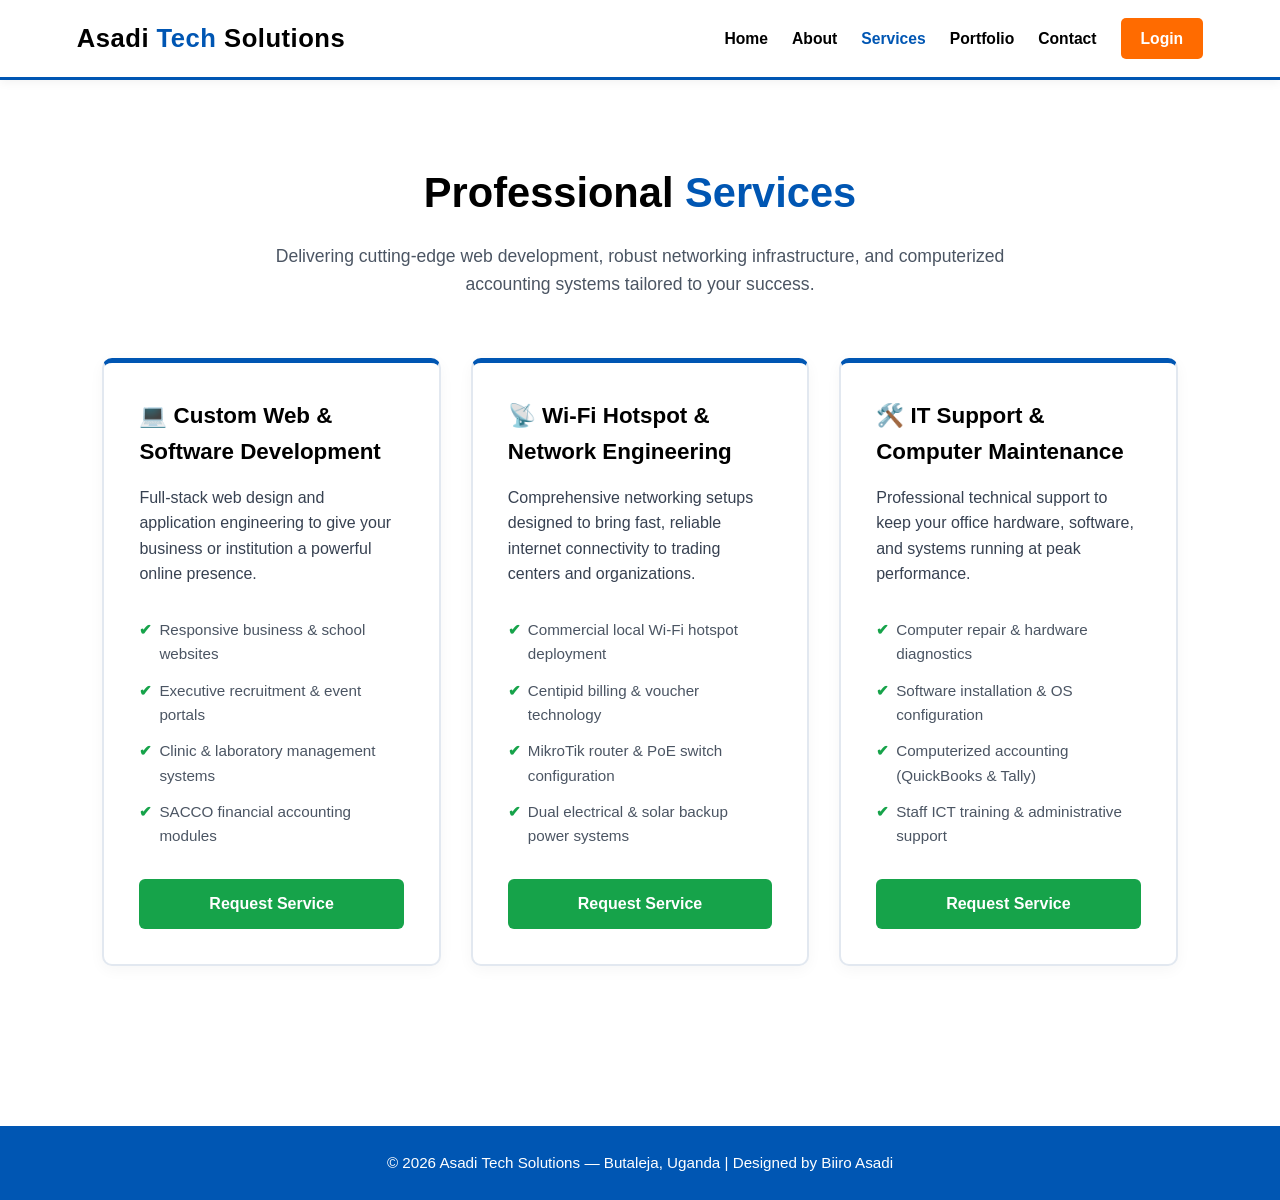
<file: services.html>
<!DOCTYPE html>
<html lang="en">
<head>
  <meta charset="UTF-8">
  <meta name="viewport" content="width=device-width, initial-scale=1.0">
  <title>Services | Asadi Tech Solutions</title>
  <style>
    /* Reset & Theme Styles */
    * { box-sizing: border-box; margin: 0; padding: 0; }
    body {
      font-family: 'Segoe UI', Tahoma, Geneva, Verdana, sans-serif;
      background-color: #ffffff;
      color: #111827;
      line-height: 1.6;
      width: 100%;
      overflow-x: hidden;
    }

    /* Strictly Horizontal Navigation Bar */
    header {
      display: flex !important;
      flex-direction: row !important;
      justify-content: space-between !important;
      align-items: center !important;
      padding: 18px 6% !important;
      background-color: #ffffff !important;
      border-bottom: 3px solid #0056b3 !important;
      position: sticky;
      top: 0;
      z-index: 1000;
      width: 100%;
      box-shadow: 0 2px 10px rgba(0, 0, 0, 0.06);
    }
    .logo {
      font-size: 1.6rem;
      font-weight: 800;
      color: #000000;
      letter-spacing: 0.5px;
      white-space: nowrap;
    }
    .logo span { color: #0056b3; }
    nav {
      display: flex !important;
      flex-direction: row !important;
      align-items: center !important;
      gap: 24px !important;
      flex-wrap: wrap;
    }
    nav a {
      text-decoration: none !important;
      color: #000000 !important;
      font-weight: 600 !important;
      font-size: 0.98rem !important;
      transition: color 0.2s ease;
    }
    nav a:hover, nav a.active {
      color: #0056b3 !important;
    }
    .login-btn {
      background-color: #ff6b00 !important;
      color: #ffffff !important;
      padding: 8px 20px !important;
      border-radius: 5px !important;
      font-weight: bold !important;
      transition: background-color 0.2s ease;
    }
    .login-btn:hover {
      background-color: #e05e00 !important;
    }

    /* Services Section Container */
    .services-section {
      padding: 80px 8%;
      max-width: 1400px;
      margin: 0 auto;
    }
    .section-header {
      text-align: center;
      max-width: 750px;
      margin: 0 auto 60px auto;
    }
    .section-header h2 {
      font-size: 2.6rem;
      font-weight: 800;
      margin-bottom: 15px;
      color: #000000;
    }
    .section-header h2 span { color: #0056b3; }
    .section-header p {
      color: #4b5563;
      font-size: 1.1rem;
    }

    /* Rich Cards Grid */
    .services-grid {
      display: grid;
      grid-template-columns: repeat(auto-fit, minmax(320px, 1fr));
      gap: 30px;
    }
    .service-card {
      background-color: #ffffff;
      border: 2px solid #e2e8f0;
      border-top: 5px solid #0056b3;
      border-radius: 10px;
      padding: 35px;
      transition: transform 0.3s, box-shadow 0.3s;
      box-shadow: 0 4px 15px rgba(0, 0, 0, 0.04);
      display: flex;
      flex-direction: column;
      justify-content: space-between;
    }
    .service-card:hover {
      transform: translateY(-6px);
      box-shadow: 0 12px 30px rgba(0, 86, 179, 0.12);
      border-color: #0056b3;
    }
    .service-card h3 {
      font-size: 1.4rem;
      margin-bottom: 15px;
      color: #000000;
    }
    .service-card p {
      color: #374151;
      font-size: 1rem;
      margin-bottom: 25px;
      line-height: 1.6;
    }
    .service-card ul {
      list-style: none;
      margin-bottom: 25px;
      padding: 0;
    }
    .service-card ul li {
      color: #4b5563;
      padding: 6px 0;
      font-size: 0.95rem;
      position: relative;
      padding-left: 20px;
    }
    .service-card ul li::before {
      content: "✔";
      position: absolute;
      left: 0;
      color: #16a34a;
      font-weight: bold;
    }

    /* Buttons */
    .btn-card {
      display: inline-block;
      background-color: #16a34a;
      color: #ffffff;
      padding: 12px 24px;
      border-radius: 6px;
      text-decoration: none;
      font-weight: bold;
      text-align: center;
      transition: background-color 0.2s;
    }
    .btn-card:hover {
      background-color: #15803d;
    }

    /* Footer */
    footer {
      text-align: center;
      padding: 25px;
      background-color: #0056b3;
      color: #ffffff;
      font-weight: 500;
      font-size: 0.95rem;
      margin-top: 80px;
    }

    @media (max-width: 768px) {
      header { padding: 15px 4% !important; }
      .section-header h2 { font-size: 2.1rem; }
    }
  </style>
</head>
<body>

  <!-- Horizontal Navigation Bar -->
  <header>
    <div class="logo">Asadi <span>Tech</span> Solutions</div>
    <nav>
      <a href="index.html">Home</a>
      <a href="about.html">About</a>
      <a href="services.html" class="active">Services</a>
      <a href="portfolio.html">Portfolio</a>
      <a href="contact.html">Contact</a>
      <a href="login.html" class="login-btn">Login</a>
    </nav>
  </header>

  <!-- Services Section -->
  <section class="services-section">
    <div class="section-header">
      <h2>Professional <span>Services</span></h2>
      <p>Delivering cutting-edge web development, robust networking infrastructure, and computerized accounting systems tailored to your success.</p>
    </div>

    <div class="services-grid">
      <!-- Card 1 -->
      <div class="service-card">
        <div>
          <h3>💻 Custom Web & Software Development</h3>
          <p>Full-stack web design and application engineering to give your business or institution a powerful online presence.</p>
          <ul>
            <li>Responsive business & school websites</li>
            <li>Executive recruitment & event portals</li>
            <li>Clinic & laboratory management systems</li>
            <li>SACCO financial accounting modules</li>
          </ul>
        </div>
        <a href="contact.html" class="btn-card">Request Service</a>
      </div>

      <!-- Card 2 -->
      <div class="service-card">
        <div>
          <h3>📡 Wi-Fi Hotspot & Network Engineering</h3>
          <p>Comprehensive networking setups designed to bring fast, reliable internet connectivity to trading centers and organizations.</p>
          <ul>
            <li>Commercial local Wi-Fi hotspot deployment</li>
            <li>Centipid billing & voucher technology</li>
            <li>MikroTik router & PoE switch configuration</li>
            <li>Dual electrical & solar backup power systems</li>
          </ul>
        </div>
        <a href="contact.html" class="btn-card">Request Service</a>
      </div>

      <!-- Card 3 -->
      <div class="service-card">
        <div>
          <h3>🛠️ IT Support & Computer Maintenance</h3>
          <p>Professional technical support to keep your office hardware, software, and systems running at peak performance.</p>
          <ul>
            <li>Computer repair & hardware diagnostics</li>
            <li>Software installation & OS configuration</li>
            <li>Computerized accounting (QuickBooks & Tally)</li>
            <li>Staff ICT training & administrative support</li>
          </ul>
        </div>
        <a href="contact.html" class="btn-card">Request Service</a>
      </div>
    </div>
  </section>

  <!-- Footer -->
  <footer>
    <p>© 2026 Asadi Tech Solutions — Butaleja, Uganda | Designed by Biiro Asadi</p>
  </footer>

</body>
</html>
</file>
<file: style.css>
@import url('https://fonts.googleapis.com/css2?family=Poppins:wght@300;400;600;700&display=swap');

* {
  margin: 0;
  padding: 0;
  box-sizing: border-box;
  font-family: 'Poppins', sans-serif;
}

body {
  background-color: #0f111a;
  color: #fff;
  overflow-x: hidden;
}

/* Header & Navbar */
header {
  display: flex;
  justify-content: space-between;
  align-items: center;
  padding: 20px 50px;
  background: rgba(15, 17, 26, 0.9);
  box-shadow: 0 4px 15px rgba(0, 200, 83, 0.2);
  position: sticky;
  top: 0;
  z-index: 1000;
}

.logo {
  font-size: 26px;
  font-weight: 700;
  color: #00C853;
}

.logo span {
  color: #2196F3;
}

nav a {
  margin: 0 15px;
  text-decoration: none;
  color: #fff;
  transition: 0.3s;
  font-weight: 500;
}

nav a:hover,
nav a.active {
  color: #E91E63;
}

.login-btn {
  border: 1px solid #E91E63;
  padding: 6px 12px;
  border-radius: 20px;
}

/* Hero Section */
.hero {
  height: 90vh;
  display: flex;
  align-items: center;
  justify-content: center;
  background: linear-gradient(120deg, #00C853, #2196F3, #E91E63);
  background-size: 400% 400%;
  animation: gradientShift 8s ease infinite;
  text-align: center;
  padding: 0 20px;
}

@keyframes gradientShift {
  0% { background-position: 0% 50%; }
  50% { background-position: 100% 50%; }
  100% { background-position: 0% 50%; }
}

.hero-text h1 {
  font-size: 2.5em;
  margin-bottom: 15px;
}

.hero-text h1 span {
  color: #00C853;
}

.hero-text p {
  font-size: 1.1em;
  max-width: 600px;
  margin: 0 auto 25px;
  color: #f0f0f0;
}

.btn {
  display: inline-block;
  margin: 10px;
  padding: 12px 25px;
  border-radius: 30px;
  background-color: #00C853;
  color: white;
  text-decoration: none;
  transition: 0.3s;
  font-weight: 600;
}

.btn.alt {
  background-color: transparent;
  border: 2px solid #fff;
}

.btn:hover {
  transform: scale(1.05);
  background-color: #E91E63;
}

/* Footer */
footer {
  background: #0a0c13;
  padding: 15px;
  text-align: center;
  font-size: 14px;
  color: #aaa;
}
/* About Page Styling */
.about-section {
  padding: 100px 10%;
  color: white;
  background: rgba(0, 0, 0, 0.5);
  text-align: center;
}

.about-container h2 {
  font-size: 2.5rem;
  color: #00ffcc;
  margin-bottom: 20px;
}

.about-container p {
  font-size: 1.1rem;
  line-height: 1.6;
  max-width: 800px;
  margin: 0 auto 40px auto;
}

.about-cards {
  display: flex;
  flex-wrap: wrap;
  gap: 20px;
  justify-content: center;
}

.about-cards .card {
  background: rgba(255, 255, 255, 0.1);
  border: 1px solid rgba(255, 255, 255, 0.2);
  padding: 25px;
  width: 300px;
  border-radius: 20px;
  transition: 0.3s ease;
}

.about-cards .card:hover {
  transform: translateY(-10px);
  background: rgba(0, 255, 204, 0.15);
}
/* Services Page Styling */
.services-section {
  padding: 100px 10%;
  color: white;
  text-align: center;
  background: rgba(0, 0, 0, 0.5);
}

.services-container h2 {
  font-size: 2.5rem;
  color: #00ffcc;
  margin-bottom: 15px;
}

.services-container p {
  font-size: 1.1rem;
  line-height: 1.6;
  max-width: 800px;
  margin: 0 auto 40px auto;
}

.service-cards {
  display: grid;
  grid-template-columns: repeat(auto-fit, minmax(280px, 1fr));
  gap: 25px;
}

.service-cards .card {
  background: rgba(255, 255, 255, 0.1);
  border: 1px solid rgba(255, 255, 255, 0.2);
  padding: 25px;
  border-radius: 20px;
  transition: 0.3s ease;
}

.service-cards .card:hover {
  transform: translateY(-10px);
  background: rgba(0, 255, 204, 0.15);
}
/* Portfolio Page Styling */
.portfolio-section {
  padding: 100px 10%;
  color: white;
  text-align: center;
  background: rgba(0, 0, 0, 0.5);
}

.portfolio-container h2 {
  font-size: 2.5rem;
  color: #00ffcc;
  margin-bottom: 15px;
}

.portfolio-container p {
  font-size: 1.1rem;
  line-height: 1.6;
  max-width: 800px;
  margin: 0 auto 40px auto;
}

.portfolio-grid {
  display: grid;
  grid-template-columns: repeat(auto-fit, minmax(280px, 1fr));
  gap: 25px;
}

.portfolio-item {
  background: rgba(255, 255, 255, 0.1);
  border: 1px solid rgba(255, 255, 255, 0.2);
  border-radius: 20px;
  overflow: hidden;
  transition: 0.3s ease;
}

.portfolio-item:hover {
  transform: translateY(-10px);
  background: rgba(0, 255, 204, 0.15);
}

.portfolio-item img {
  width: 100%;
  height: 200px;
  object-fit: cover;
  border-bottom: 1px solid rgba(255, 255, 255, 0.2);
}

.portfolio-item h3 {
  color: #00ffcc;
  margin-top: 15px;
}

.portfolio-item p {
  padding: 0 15px 20px;
  font-size: 1rem;
  line-height: 1.5;
}
/* Contact Page Styling */
.contact-section {
  padding: 100px 10%;
  color: white;
  background: rgba(0, 0, 0, 0.5);
  text-align: center;
}

.contact-container h2 {
  font-size: 2.5rem;
  color: #00ffcc;
  margin-bottom: 15px;
}

.contact-container p {
  font-size: 1.1rem;
  max-width: 800px;
  margin: 0 auto 40px auto;
}

.contact-grid {
  display: flex;
  flex-wrap: wrap;
  justify-content: center;
  gap: 40px;
  align-items: flex-start;
}

.contact-info, .contact-form {
  background: rgba(255, 255, 255, 0.1);
  border: 1px solid rgba(255, 255, 255, 0.2);
  padding: 30px;
  border-radius: 20px;
  width: 320px;
  text-align: left;
}

.contact-info a {
  color: #00ffcc;
  text-decoration: none;
}

.contact-form input, 
.contact-form textarea {
  width: 100%;
  margin: 10px 0;
  padding: 10px;
  border: none;
  border-radius: 10px;
  outline: none;
}

.contact-form button {
  width: 100%;
  padding: 10px;
  background: #00ffcc;
  color: #000;
  font-weight: bold;
  border: none;
  border-radius: 10px;
  cursor: pointer;
  transition: 0.3s;
}

.contact-form button:hover {
  background: #00cc99;
}
/* Login Page Styling */
.login-section {
  height: 100vh;
  display: flex;
  justify-content: center;
  align-items: center;
  background: linear-gradient(135deg, rgba(0,255,204,0.1), rgba(255,105,180,0.15));
}

.login-box {
  background: rgba(255, 255, 255, 0.1);
  border: 1px solid rgba(255, 255, 255, 0.2);
  border-radius: 20px;
  padding: 40px;
  width: 350px;
  text-align: center;
  color: white;
  box-shadow: 0 0 15px rgba(0,255,204,0.2);
}

.login-box h2 {
  color: #00ffcc;
  margin-bottom: 10px;
}

.login-box p {
  font-size: 0.95rem;
  margin-bottom: 25px;
}

.login-box input {
  width: 100%;
  padding: 12px;
  margin: 10px 0;
  border-radius: 10px;
  border: none;
  outline: none;
}

.login-box button {
  width: 100%;
  padding: 12px;
  background: #00ffcc;
  color: #000;
  font-weight: bold;
  border: none;
  border-radius: 10px;
  cursor: pointer;
  transition: 0.3s;
}

.login-box button:hover {
  background: #00cc99;
}

.login-box .note {
  margin-top: 15px;
  font-size: 0.9rem;
}

.login-box .note a {
  color: #00ffcc;
  text-decoration: none;
}
/* Login Page Styling */
.login-section {
  height: 100vh;
  display: flex;
  justify-content: center;
  align-items: center;
  background: linear-gradient(135deg, rgba(0,255,204,0.1), rgba(255,105,180,0.15));
}

.login-box {
  background: rgba(255, 255, 255, 0.1);
  border: 1px solid rgba(255, 255, 255, 0.2);
  border-radius: 20px;
  padding: 40px;
  width: 350px;
  text-align: center;
  color: white;
  box-shadow: 0 0 15px rgba(0,255,204,0.2);
}

.login-box h2 {
  color: #00ffcc;
  margin-bottom: 10px;
}

.login-box p {
  font-size: 0.95rem;
  margin-bottom: 25px;
}

.login-box input {
  width: 100%;
  padding: 12px;
  margin: 10px 0;
  border-radius: 10px;
  border: none;
  outline: none;
}

.login-box button {
  width: 100%;
  padding: 12px;
  background: #00ffcc;
  color: #000;
  font-weight: bold;
  border: none;
  border-radius: 10px;
  cursor: pointer;
  transition: 0.3s;
}

.login-box button:hover {
  background: #00cc99;
}

.login-box .note {
  margin-top: 15px;
  font-size: 0.9rem;
}

.login-box .note a {
  color: #00ffcc;
  text-decoration: none;
}
</file>
